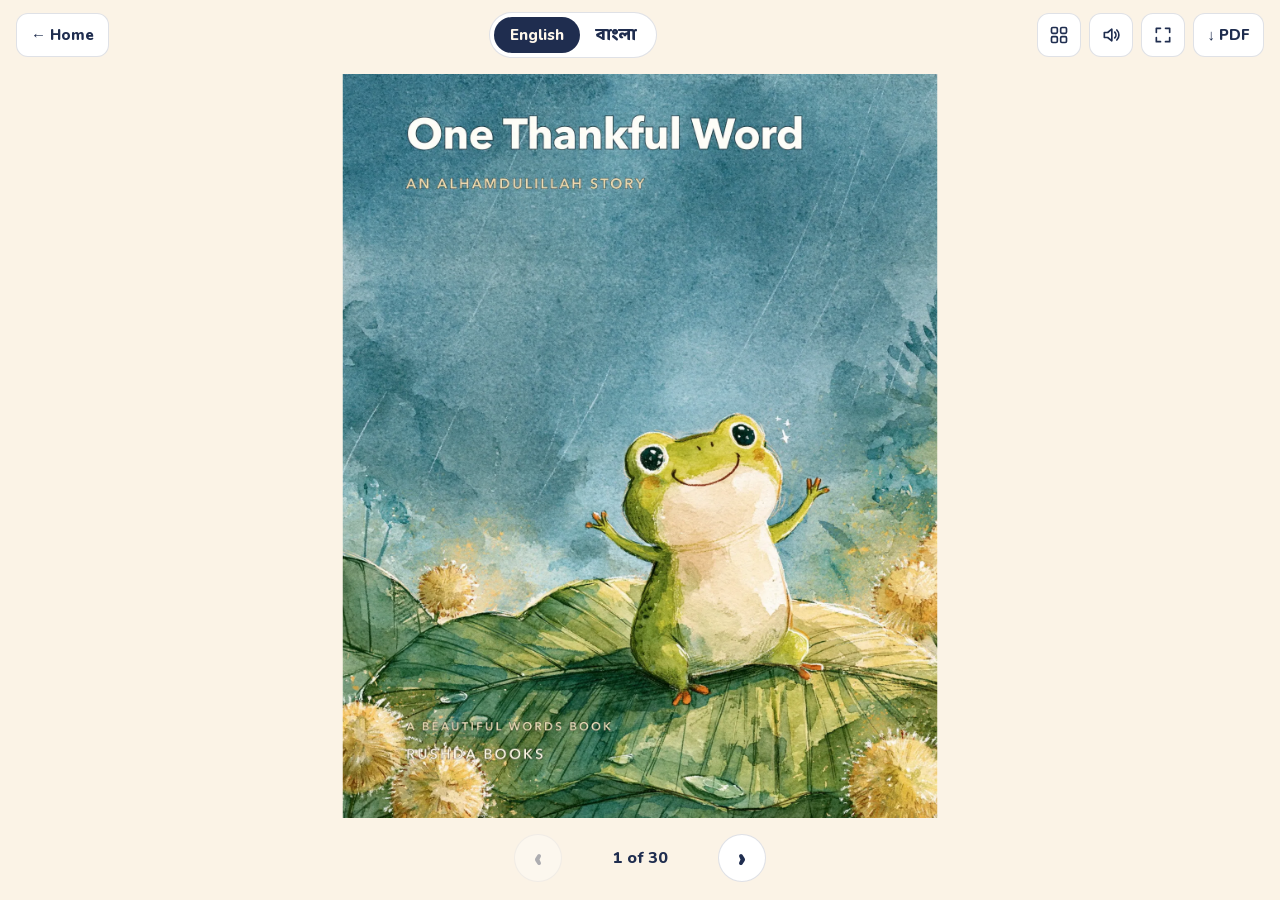
<file: website/thankful.html>
<!doctype html>
<html lang="en">
<head>
  <meta charset="utf-8">
  <meta name="viewport" content="width=device-width, initial-scale=1, viewport-fit=cover">
  <title>One Thankful Word | Story Time</title>
  <link rel="stylesheet" href="assets/thankful.css">
  <script defer src="assets/page-flip.js"></script>
  <script defer src="assets/thankful-text.js"></script>
  <script defer src="assets/thankful.js"></script>
</head>
<body>
  <header class="toolbar">
    <a class="control home" href="./" id="home">← Home</a>
    <div class="languages" aria-label="Reading language">
      <button type="button" id="english" lang="en" aria-pressed="true">English</button>
      <button type="button" id="bangla" lang="bn" aria-pressed="false">বাংলা</button>
    </div>
    <nav class="tools" aria-label="Book controls">
      <button class="control icon" type="button" id="pages" title="All pages" aria-label="All pages">
        <svg viewBox="0 0 24 24" aria-hidden="true"><rect x="3" y="3" width="7" height="7" rx="1.5"/><rect x="14" y="3" width="7" height="7" rx="1.5"/><rect x="3" y="14" width="7" height="7" rx="1.5"/><rect x="14" y="14" width="7" height="7" rx="1.5"/></svg>
      </button>
      <button class="control icon" type="button" id="sound" title="Turn sound off" aria-label="Turn sound off" aria-pressed="true">
        <svg viewBox="0 0 24 24" aria-hidden="true"><path d="M4 9h4l5-4v14l-5-4H4z"/><path id="sound-waves" d="M16.5 8.5a5 5 0 0 1 0 7M19 6a8.5 8.5 0 0 1 0 12"/></svg>
      </button>
      <button class="control icon" type="button" id="fullscreen" title="Fullscreen" aria-label="Fullscreen">
        <svg viewBox="0 0 24 24" aria-hidden="true"><path d="M4 9V4h5M20 9V4h-5M4 15v5h5M20 15v5h-5"/></svg>
      </button>
      <a class="control download" id="download" href="pdf/One-Thankful-Word-en.pdf" download>↓ PDF</a>
    </nav>
  </header>
  <h1 class="sr-only" id="book-title">One Thankful Word: An Alhamdulillah Story</h1>
  <main class="stage" id="stage" aria-label="Book pages">
    <div id="book-frame"><div id="book"></div></div>
    <p id="loading" role="status">Opening your book…</p>
  </main>
  <p class="load-error" id="load-error" role="status" hidden>A page could not load. Reload this page or download the PDF to keep reading.</p>
  <footer class="page-nav">
    <button class="control arrow" type="button" id="previous" aria-label="Previous page" disabled>‹</button>
    <span id="page-label" aria-live="polite" aria-atomic="true">1 of 30</span>
    <button class="control arrow" type="button" id="next" aria-label="Next page">›</button>
  </footer>
  <div class="sr-only" id="page-text"></div>
  <dialog id="thumbnails" aria-labelledby="thumbnails-title">
    <div class="dialog-heading"><h2 id="thumbnails-title">All pages</h2><button class="control icon" type="button" id="close-thumbnails" aria-label="Close">×</button></div>
    <div class="thumbnail-grid" id="thumbnail-grid"></div>
  </dialog>
  <noscript><p class="no-script">JavaScript is needed for page turning. Read the <a href="pdf/One-Thankful-Word-en.pdf">English PDF</a> or <a href="pdf/One-Thankful-Word-bn.pdf" lang="bn">বাংলা PDF</a>.</p></noscript>
</body>
</html>
</file>
<file: website/assets/thankful.css>
@font-face{font-family:Nunito;font-style:normal;font-weight:400 900;font-display:swap;src:url(nunito.woff2) format('woff2')}
@font-face{font-family:'Baloo Da 2';font-style:normal;font-weight:500 800;font-display:swap;src:url(baloo-bengali.woff2) format('woff2');unicode-range:U+0980-09FF,U+200C-200D,U+0964-0965}
@font-face{font-family:'Baloo Da 2';font-style:normal;font-weight:500 800;font-display:swap;src:url(baloo-latin.woff2) format('woff2');unicode-range:U+0000-00FF,U+2000-206F}
:root{color-scheme:light;--navy:#1F2D4F;--cream:#FFF8EC;--paper:#FBF3E6;--rust:#B4471F}
*{box-sizing:border-box}[hidden]{display:none!important}html,body{margin:0;background:var(--paper);color:var(--navy);font-family:Nunito,sans-serif}
body{height:100dvh;display:flex;flex-direction:column;padding-top:env(safe-area-inset-top);overflow:hidden}
button,a{-webkit-tap-highlight-color:transparent}button{font:800 15px Nunito,sans-serif;color:inherit;cursor:pointer}a{color:inherit;text-decoration:none}
:focus-visible{outline:3px solid var(--rust);outline-offset:3px}button:disabled{opacity:.35;cursor:default}
.toolbar{display:flex;flex-wrap:wrap;align-items:center;justify-content:space-between;gap:10px;padding:12px 16px;flex-shrink:0}
.control{min-height:44px;border:1px solid rgba(31,45,79,.14);background:#fff;color:var(--navy);border-radius:12px;display:inline-flex;align-items:center;justify-content:center;font-size:15px;font-weight:800;padding:0 14px;white-space:nowrap}
.control:hover:not(:disabled){background:#FFF1C9}.icon{width:44px;padding:0}.icon svg{width:20px;height:20px;fill:none;stroke:currentColor;stroke-width:2;stroke-linecap:round;stroke-linejoin:round}
.languages{display:flex;padding:4px;border-radius:999px;background:#fff;border:1px solid rgba(31,45,79,.14)}
.languages button{min-height:36px;padding:0 16px;border:none;border-radius:999px;background:transparent}.languages [aria-pressed=true]{background:var(--navy);color:var(--cream)}
#bangla,html[lang=bn] .home,html[lang=bn] #page-label,html[lang=bn] dialog{font-family:'Baloo Da 2',Nunito,sans-serif}#bangla{font-size:17px}
.tools{display:flex;align-items:center;gap:8px}.stage{position:relative;flex:1;min-height:0;width:100%;padding:4px 16px;display:flex;align-items:center;justify-content:center;overflow:hidden}
#book-frame{flex-shrink:0}#book{position:relative}.book-page{overflow:hidden;background:#FFF8EC}.book-page img{display:block;width:100%;height:100%;object-fit:contain;user-select:none;-webkit-user-drag:none}
#loading{position:absolute;background:var(--cream);border-radius:14px;padding:16px;font-weight:800;text-align:center;box-shadow:0 4px 24px #1f2d4f15}
.page-nav{display:flex;align-items:center;justify-content:center;gap:18px;padding:12px 16px max(18px,env(safe-area-inset-bottom));flex-shrink:0}.arrow{width:48px;height:48px;border-radius:999px;padding:0;font-size:28px;font-weight:900}#page-label{min-width:120px;text-align:center;font-size:16px;font-weight:800}
dialog{width:min(980px,calc(100vw - 32px));max-height:84dvh;border:0;border-radius:20px;padding:22px;background:var(--cream);color:var(--navy);box-shadow:0 20px 60px #1f2d4f33}dialog::backdrop{background:rgba(31,45,79,.45)}
.dialog-heading{display:flex;align-items:center;justify-content:space-between;gap:16px;margin-bottom:18px}.dialog-heading h2{margin:0;font-size:22px;font-weight:900}#close-thumbnails{font-size:26px}
.thumbnail-grid{display:grid;grid-template-columns:repeat(auto-fill,minmax(115px,1fr));gap:14px}.thumbnail-grid button{padding:8px;border-radius:12px;border:1px solid rgba(31,45,79,.14);background:#fff;display:flex;flex-direction:column;gap:6px;align-items:center}.thumbnail-grid button:hover{background:#FFF1C9}.thumbnail-grid img{width:100%;height:auto;aspect-ratio:4/5;object-fit:contain;border-radius:6px}.thumbnail-grid [aria-current=page]{outline:3px solid var(--rust)}
.sr-only{position:absolute;width:1px;height:1px;padding:0;margin:-1px;overflow:hidden;clip:rect(0,0,0,0);white-space:nowrap;border:0}.load-error{margin:0 16px;padding:8px;font-size:13px;text-align:center;color:var(--rust)}.no-script{position:fixed;inset:auto 16px 90px;padding:20px;background:#fff}.no-script a{text-decoration:underline}
@media(max-width:580px){.toolbar{gap:8px;padding:10px 12px}.tools{width:100%;justify-content:center}.stage{padding:4px 12px}.page-nav{padding-top:8px;padding-bottom:max(12px,env(safe-area-inset-bottom))}.home{padding:0 12px}.thumbnail-grid{grid-template-columns:repeat(3,minmax(0,1fr));gap:10px}}
@media(max-height:500px){.toolbar{padding:6px 12px;gap:6px}.page-nav{padding:5px 12px}.arrow{height:40px;width:40px;min-height:40px}.stage{padding:0 12px}}
@media(prefers-reduced-motion:reduce){*,*::before,*::after{scroll-behavior:auto!important}}
</file>
